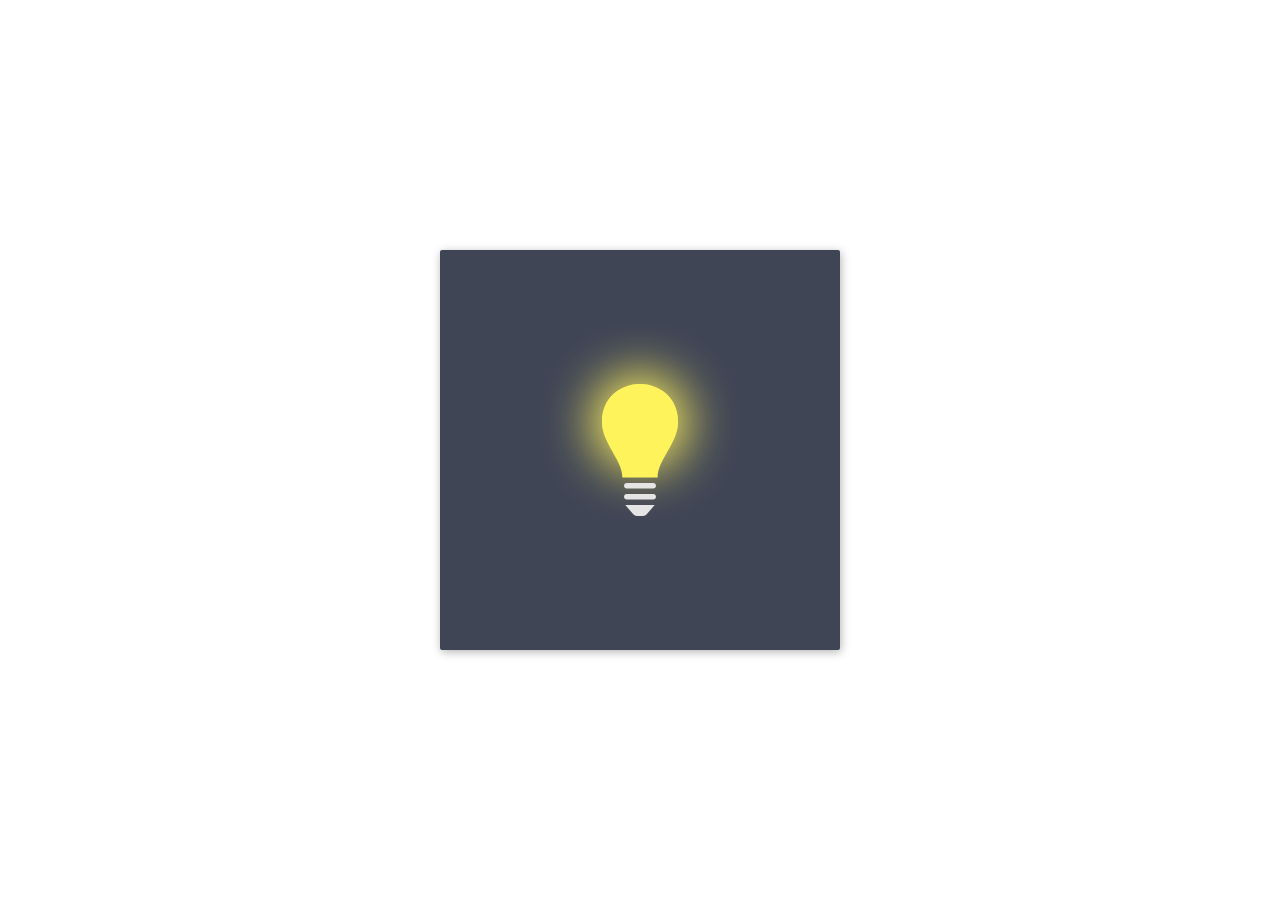
<file: day 42/index.html>
<!DOCTYPE html>
<html lang="en">
<head>
    <meta charset="UTF-8">
    <meta http-equiv="X-UA-Compatible" content="IE=edge">
    <meta name="viewport" content="width=device-width, initial-scale=1.0">
    <title>Day 42</title>
</head>
<style>
    .frame {
  position: absolute;
  top: 50%;
  left: 50%;
  width: 400px;
  height: 400px;
  margin-top: -200px;
  margin-left: -200px;
  border-radius: 2px;
  box-shadow: 1px 2px 10px 0px rgba(0, 0, 0, 0.3);
  overflow: hidden;
  background: #404556;
}

#bulb {
  position: absolute;
  z-index: 2;
  top: 134px;
  left: 162px;
  fill: #fff35c;
  transition: all 0.5s ease-in-out;
  cursor: pointer;
}
#bulb:hover {
  fill: #8c8f99;
}

#glow {
  position: absolute;
  width: 76px;
  height: 76px;
  background: #fff35c;
  border-radius: 50px;
  box-shadow: 0 0 50px 10px #fff35c;
  top: 134px;
  left: 162px;
  transition: all 0.5s ease-in-out;
}

#bulb:hover ~ #glow {
  opacity: 0;
}

#base {
  position: absolute;
  top: 233px;
  left: 184px;
  fill: #e5e5e5;
}

</style>
<body>
    <div class="frame">
        <svg width="76px" height="94px" viewBox="0 0 76 94" id="bulb" onclick="void(0);">
            <path d="M76,37.037 C76,59.939 55.6428571,75.427 55.6428571,93.5 L20.3571429,93.5 C20.3571429,75.427 0,59.9335 0,37.037 C0,13.1505 18.9891429,0 37.9782857,0 C56.9891429,0 76,13.167 76,37.037 L76,37.037 Z"></path>
        </svg>
        <div id="glow"></div>
        <svg width="32px" height="33px" viewBox="0 0 32 33" id="base">
            <path d="M29.3333333,0 L2.66666667,0 C1.19466667,0 0,1.232 0,2.75 C0,4.268 1.19466667,5.5 2.66666667,5.5 L29.3333333,5.5 C30.8053333,5.5 32,4.268 32,2.75 C32,1.232 30.8053333,0 29.3333333,0 L29.3333333,0 Z M29.3333333,11 L2.66666667,11 C1.19466667,11 0,12.232 0,13.75 C0,15.268 1.19466667,16.5 2.66666667,16.5 L29.3333333,16.5 C30.8053333,16.5 32,15.268 32,13.75 C32,12.232 30.8053333,11 29.3333333,11 L29.3333333,11 Z M30.6666667,22 L1.33333333,22 L9.072,31.1245 C10.0853333,32.3125 11.552,33 13.088,33 L18.9173333,33 C20.4533333,33 21.9146667,32.3125 22.928,31.1245 L30.6666667,22 L30.6666667,22 Z"></path>
        </svg>
    </div>
</body>
</html>
</file>
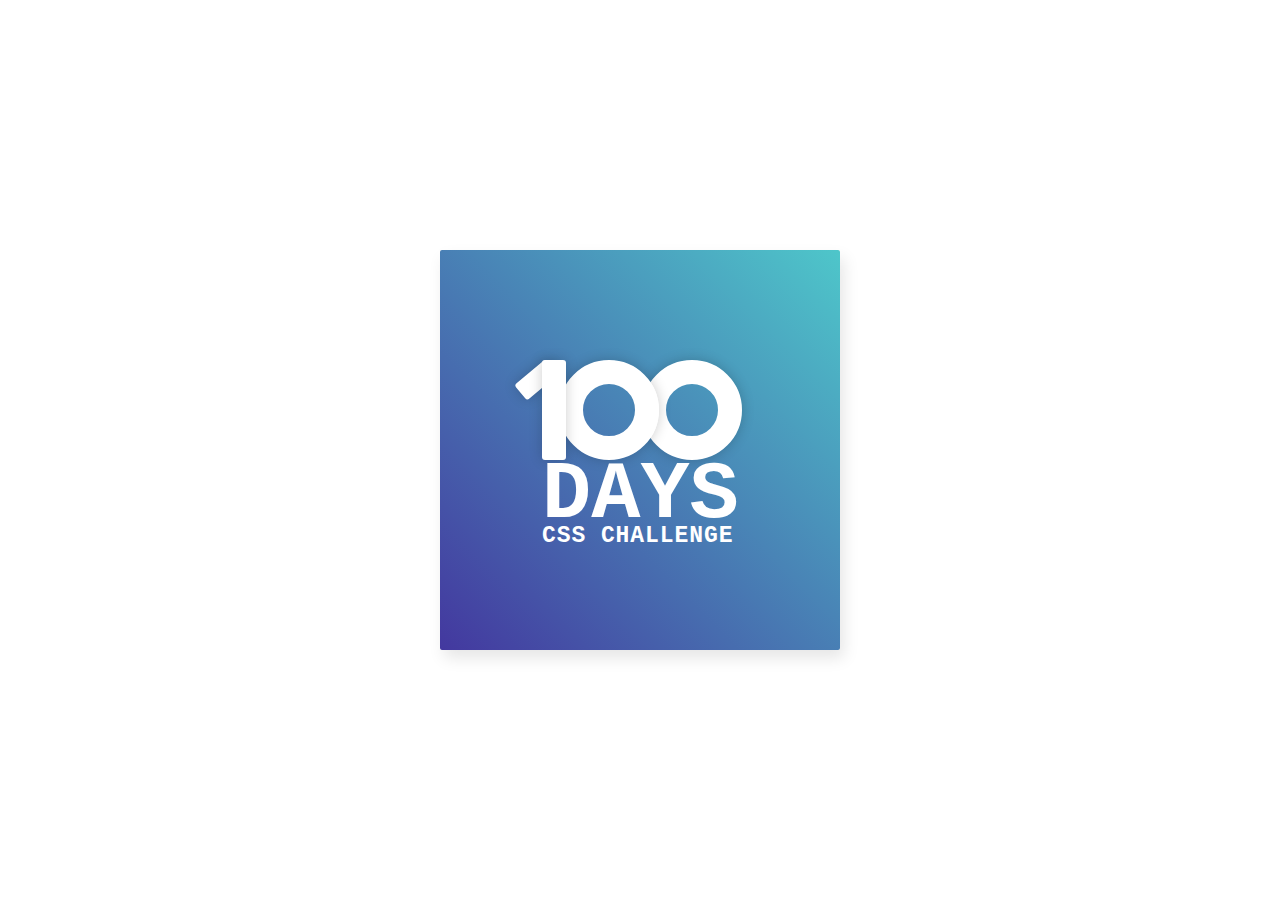
<file: day1/index.html>
<!DOCTYPE html>
<html lang="en">
<head>
    <meta charset="UTF-8">
    <meta http-equiv="X-UA-Compatible" content="IE=edge">
    <meta name="viewport" content="width=device-width, initial-scale=1.0">
    <title>DAY 1 </title>
    <link rel="stylesheet" href="style.css"/>

</head>
<body>
    <div class="frame">
  <div class="center">
    <div class="number">
      <div class="one-one"></div>
      <div class="one-two"></div>
      <div class="zero-one"></div>
      <div class="zero-two"></div>
    </div>
    <span class="big">Days</span>
    <span class="small">CSS Challenge</span>
  </div>
</div>
</body>
</html>
</file>
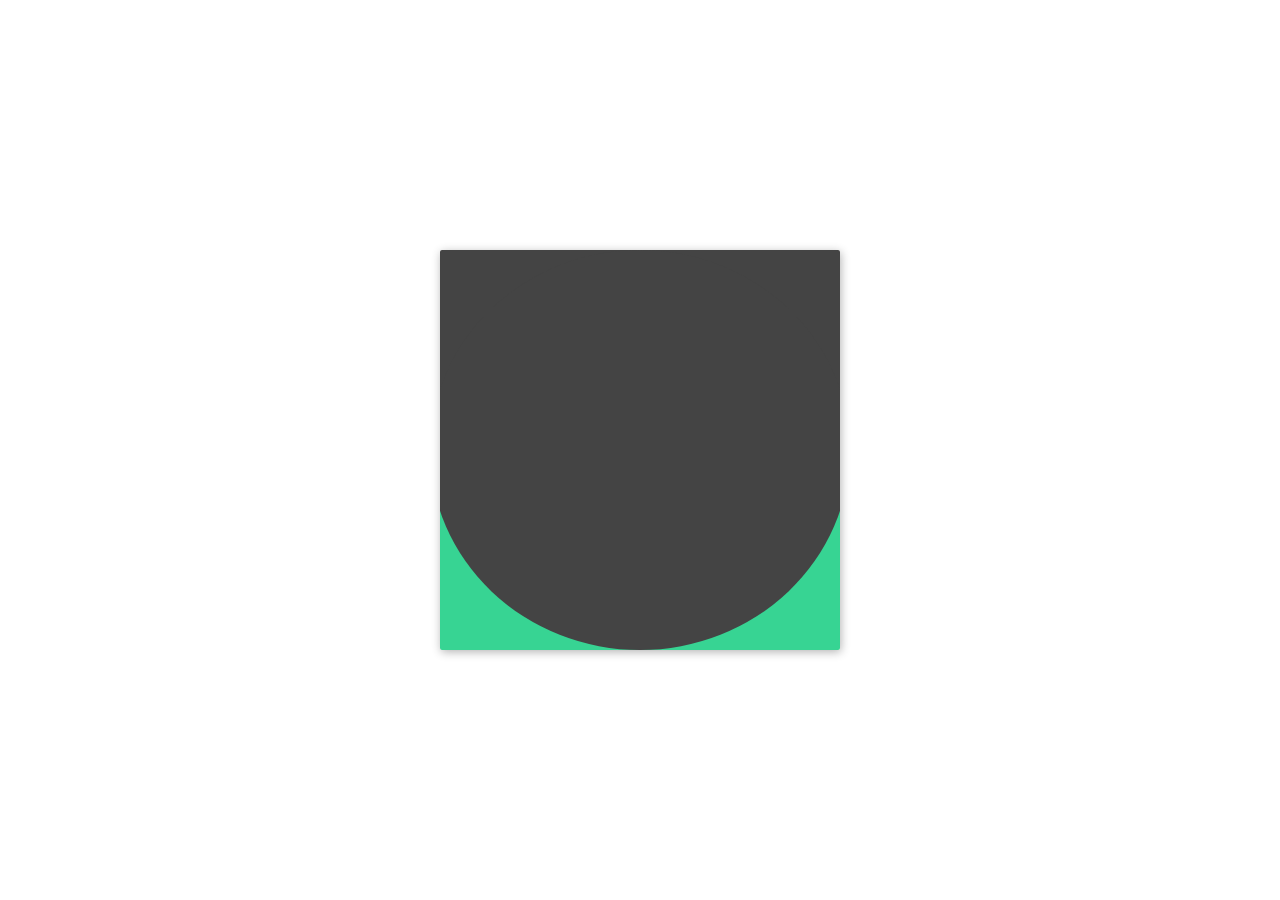
<file: day18/index.html>
<!DOCTYPE html>
<html lang="en">
<head>
    <meta charset="UTF-8">
    <meta http-equiv="X-UA-Compatible" content="IE=edge">
    <meta name="viewport" content="width=device-width, initial-scale=1.0">
    <title>DAY 18 </title>
    <link rel="stylesheet"  href="style.css">
</head>
<body>
<div class="frame">
    <div class="top"></div>
      <div class="bottom"></div>
      <div class="ellipse">
          <div class="grey"></div>
          <div class="green"></div>
      </div>
  </div>
  </body>
  </html>
</file>
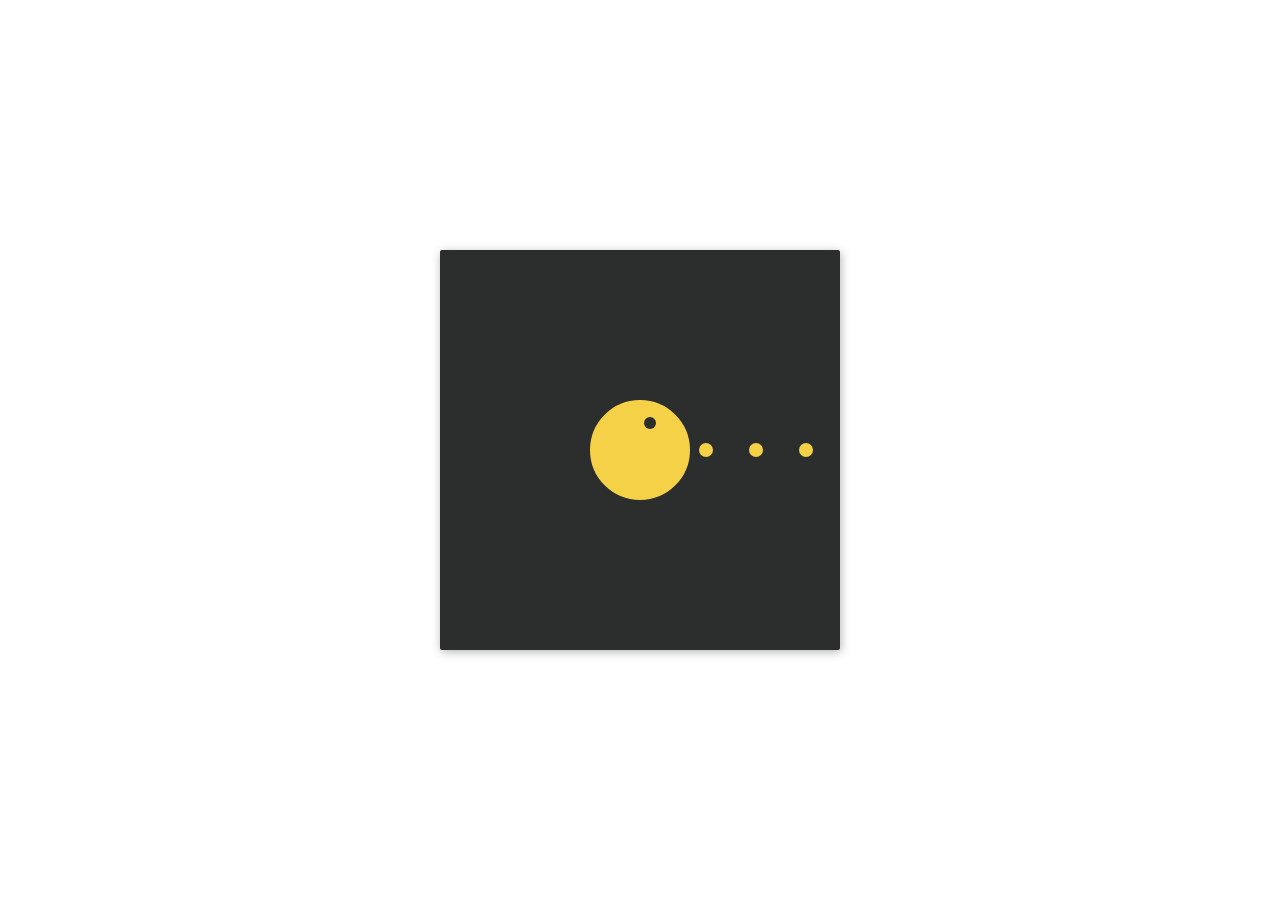
<file: day21/index.html>
<!DOCTYPE html>
<html lang="en">
<head>
    <meta charset="UTF-8">
    <meta http-equiv="X-UA-Compatible" content="IE=edge">
    <meta name="viewport" content="width=device-width, initial-scale=1.0">
    <title>DAY 21 </title>
    <link rel="stylesheet"  href="style.css">
</head>
<body>
    <div class="frame">
        <svg class="pacman">
            <circle cx="50" cy="50" r="25"/>
        </svg>
        <svg class="eye">
            <circle cx="6" cy="6" r="6"/>
        </svg>
        <svg class="dots">
            <polyline points="0,7 240,7"/>
        </svg>
    </div>
</body>
</html>
</file>
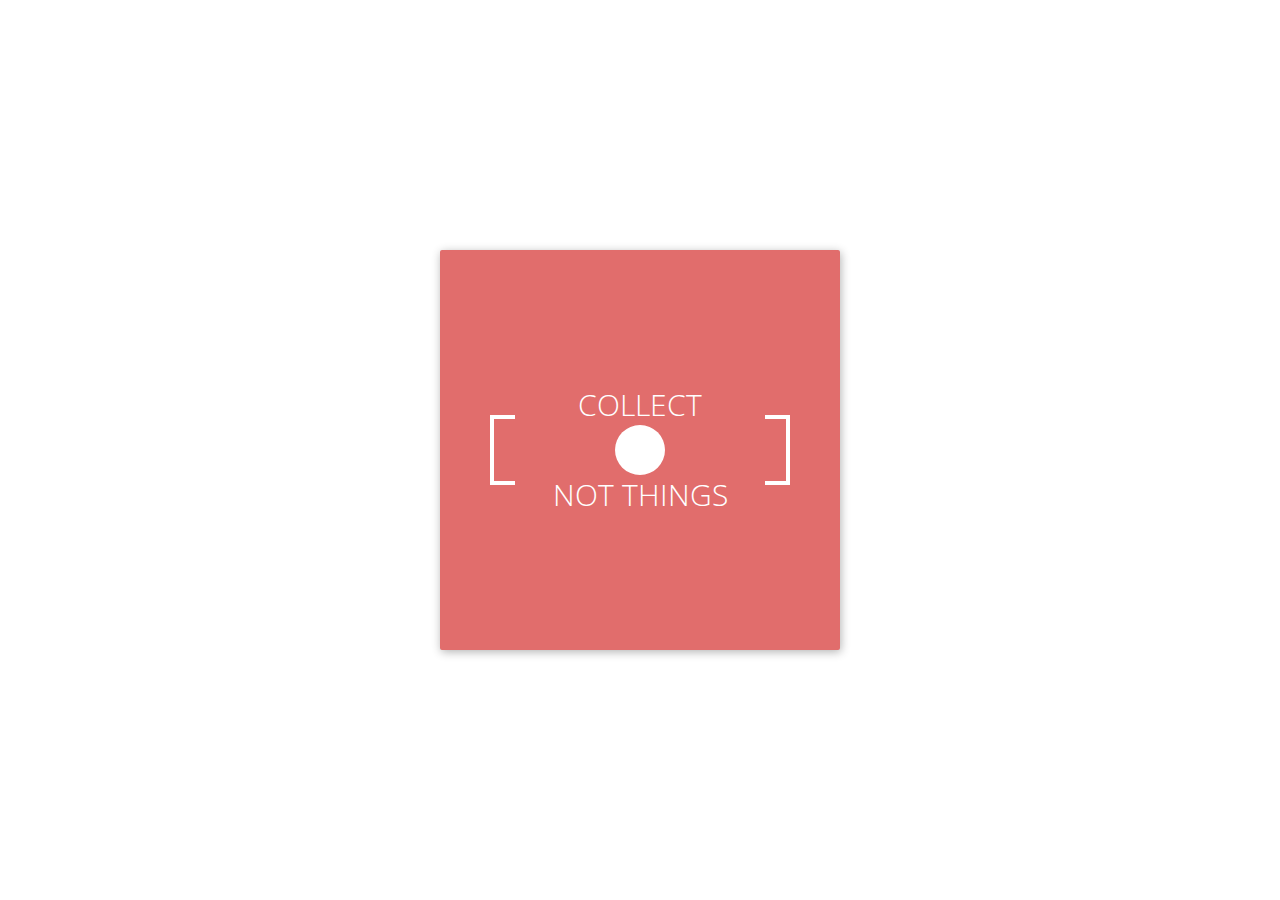
<file: day23/index.html>
<!DOCTYPE html>
<html lang="en">
<head>
    <meta charset="UTF-8">
    <meta http-equiv="X-UA-Compatible" content="IE=edge">
    <meta name="viewport" content="width=device-width, initial-scale=1.0">
    <title>DAY 23 </title>
    <link rel="stylesheet"  href="style.css">
</head>
<body>
    <div class="frame">
        <div class="circle"></div>
        <div class="line left"></div>
        <div class="line right"></div>
        <div class="bracket left"></div>
        <div class="bracket right"></div>
        <div class="small top">collect</div>
        <div class="big">moments</div>
        <div class="small bottom">not things</div>
        <div class="hide top"></div>
        <div class="hide bottom"></div>
    </div>
</body>
</html>
</file>
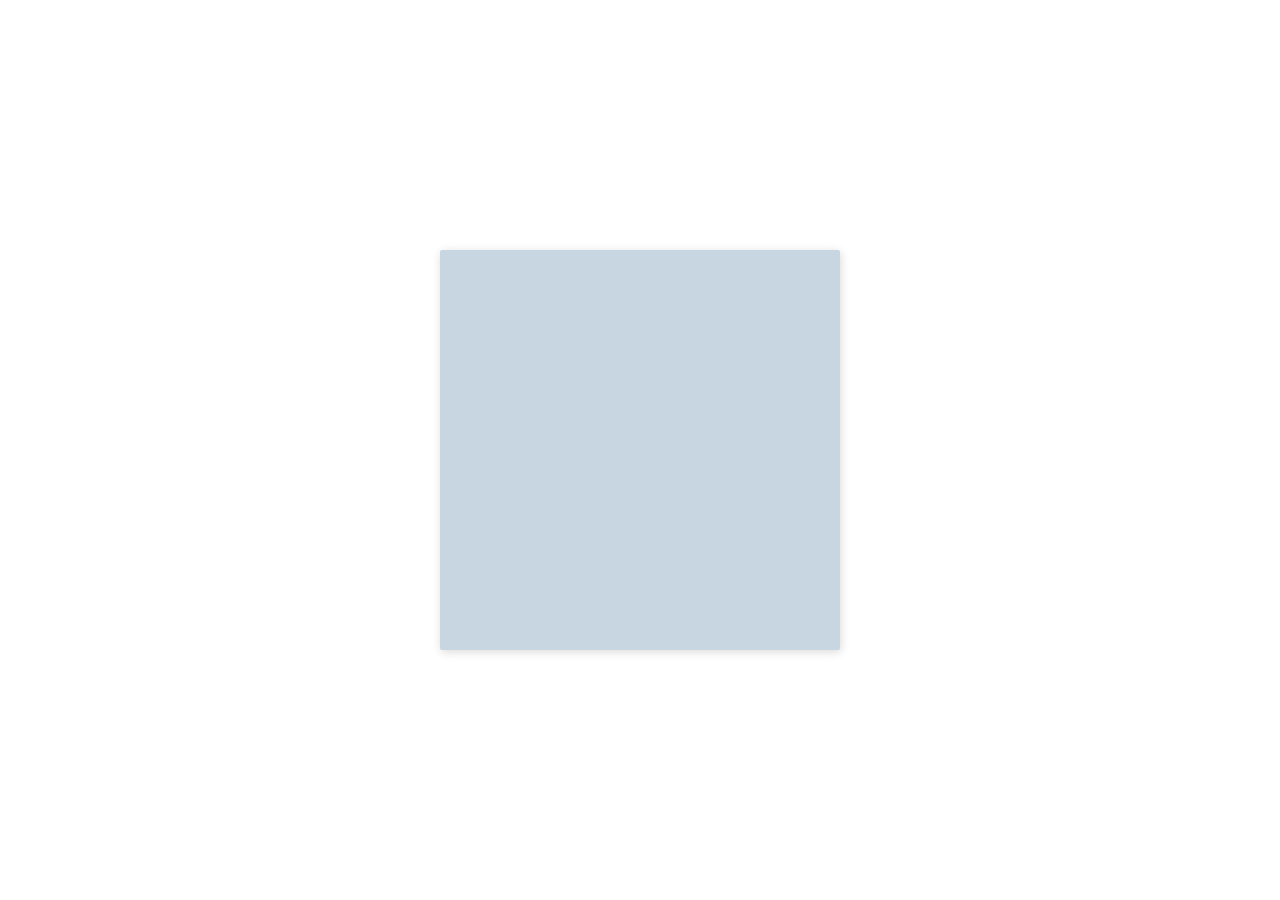
<file: day26/index.html>
<!DOCTYPE html>
<html lang="en">
<head>
    <meta charset="UTF-8">
    <meta http-equiv="X-UA-Compatible" content="IE=edge">
    <meta name="viewport" content="width=device-width, initial-scale=1.0">
    <title>DAY 26 </title>
    <link rel="stylesheet"  href="style.css">
</head>
<body>
    <div class="frame">
        <div class="card active">
              <div class="number-bg"></div>
              <div class="number">1</div>
              <div class="text">
                  <span class="headline">The couch</span>
                  <p>If you want to grow, get outside<br/> your comfort zone.</p>
              </div>
              <div class="button">Ok</div>	
        </div>
          <div class="card">
              <div class="number-bg"></div>
              <div class="number">2</div>
              <div class="text">
                  <span class="headline">Failing is learning</span>
                  <p>Pick yourself up, dust yourself off,<br/> and start again.</p>
              </div>
              <div class="button">Ok</div>	
        </div>
          <div class="card">
              <div class="number-bg"></div>
              <div class="number">3</div>
              <div class="text">
                  <span class="headline">Flowers and rainbows</span>
                  <p>Always be yourself,<br/> unless you can be a unicorn.</p>
              </div>
              <div class="button">Ok</div>	
        </div>
      </div>


      <script>
        let active = 1;
        document.querySelectorAll('.button').addEventListener('click', function() {
	document.querySelector(`.card:nth-child(${active})`).removeClass('active').classList.add('inactive');
	if (active == 3) {
		active = 0;
	}
	active++;
	document.querySelector('.card:nth-child(' + active + ')').removeClass('inactive').classList.add('active');
});
      </script>
</body>
</html>
</file>
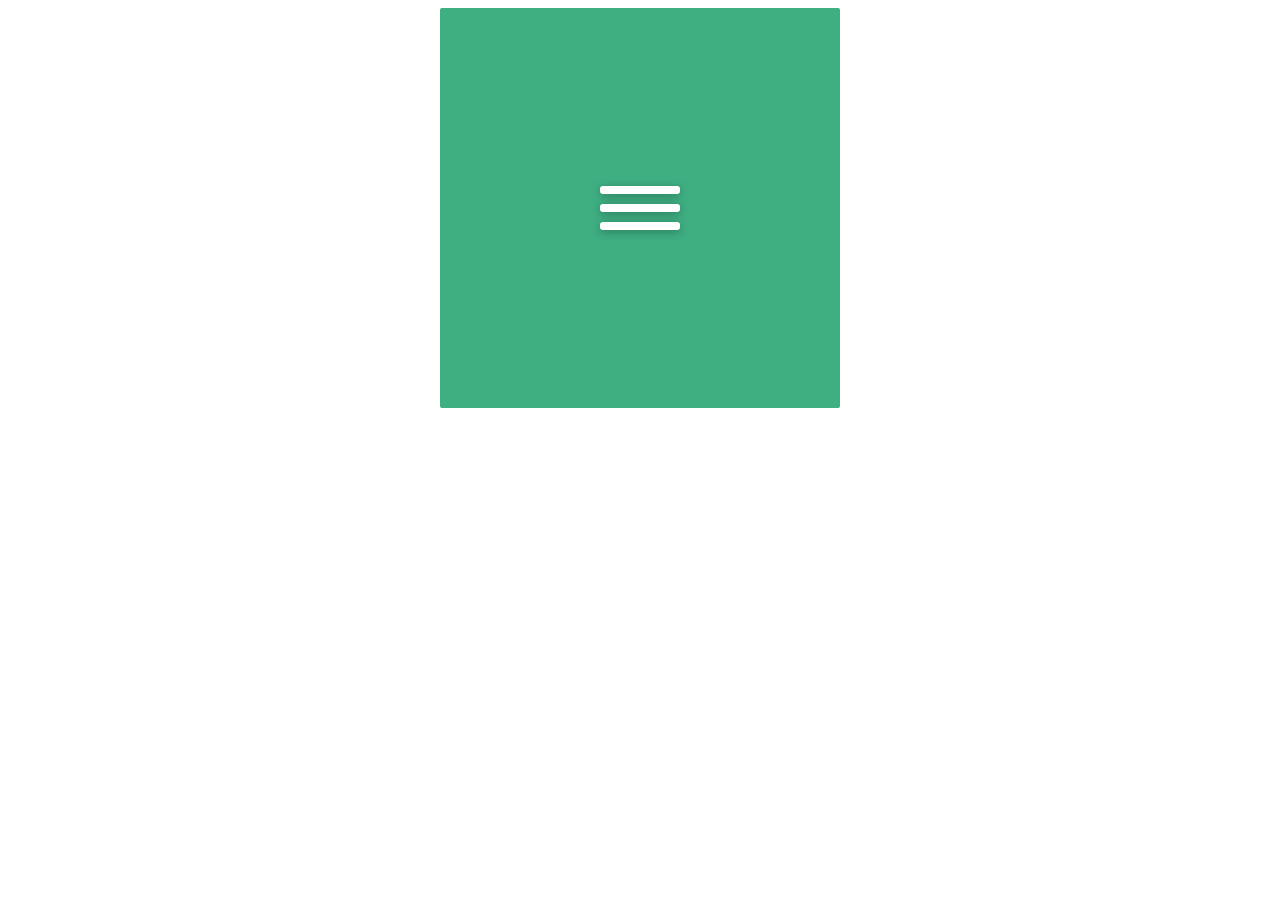
<file: day2.html>
<!DOCTYPE html>
<html lang="en">
<head>
    <meta charset="UTF-8">
    <meta http-equiv="X-UA-Compatible" content="IE=edge">
    <meta name="viewport" content="width=device-width, initial-scale=1.0">
    <title>DAY 2 </title>
 
</head>
<style>

    .frame{
        margin: 0 auto;
        justify-content: center;
        display: flex;
        align-items: center;
        background-color: #3FAF82;
        width: 400px;
        height: 400px ;
        border-radius: 2px;
    }

    .center{
        display: flex;
        flex-direction: column;
        cursor: pointer;
    }

    .one{
        background-color: white;
        width: 80px;
        height: 8px;
        border-radius:3px ;
        box-shadow: 0 2px 10px 0 rgba(0, 0, 0, 0.3)
    }
#n1 ,#n3 {
    margin:10px 0px;
}

.center:active{
    padding: 0;
}

</style>
<body>
    <div class="frame">
  <div class="center">
       <div class="one" id="n1"></div>
      <div class="one" id="n2"  ></div>
      <div class="one" id="n3"  ></div>
   </div>
</div>
</body>
</html>
</file>
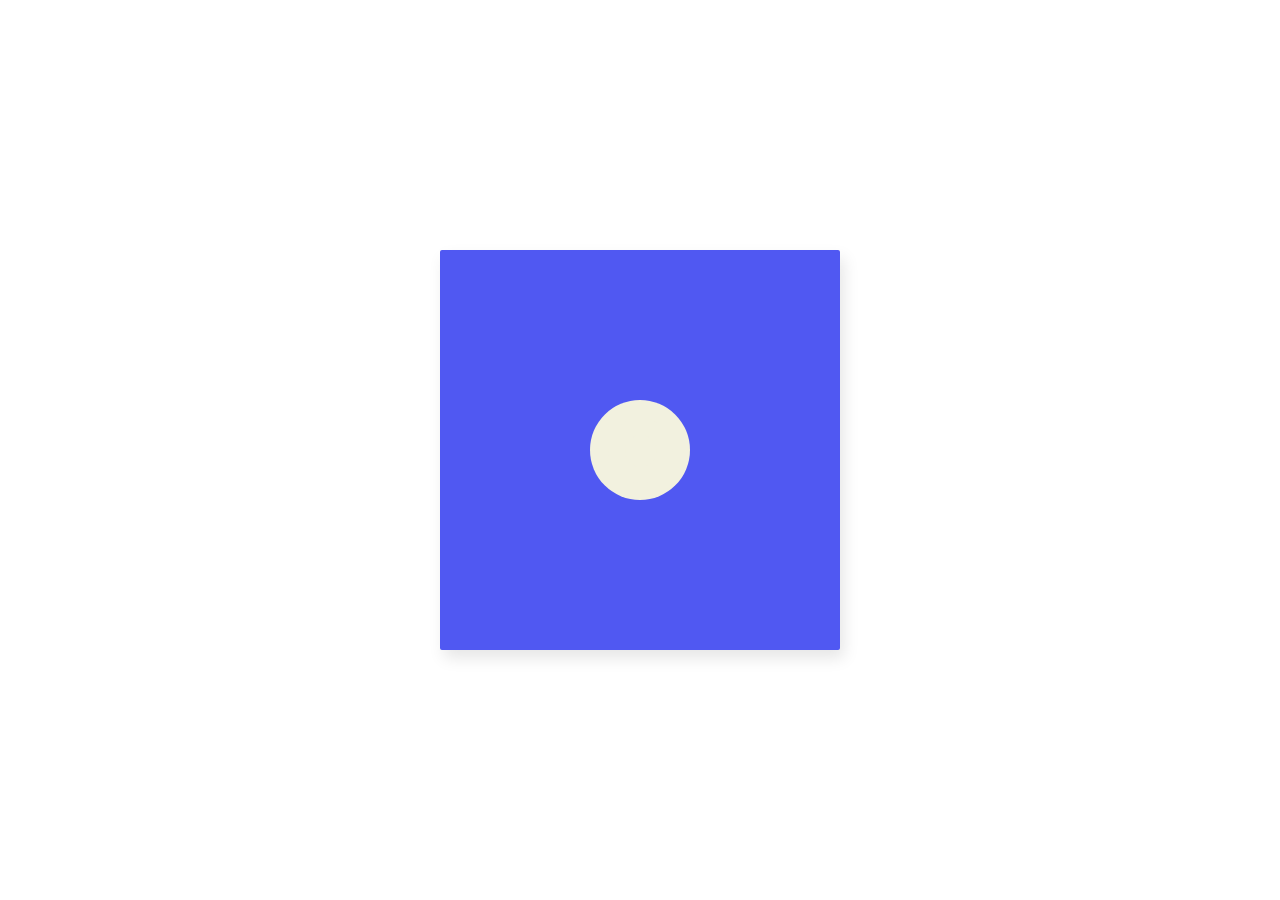
<file: day4.html>
<!DOCTYPE html>
<html lang="en">
<head>
    <meta charset="UTF-8">
    <meta http-equiv="X-UA-Compatible" content="IE=edge">
    <meta name="viewport" content="width=device-width, initial-scale=1.0">
    <title>DAY 4 </title>
 
</head>
<style>
    @import url(https://fonts.googleapis.com/css?family=Open+Sans:700,300);

:root {
	--white: #F2F1DF;
	--blue: #5058F2;
	--babyblue: #6B71F2;
	--blueshadow: #262A73;
}

.frame {
  position: absolute;
  top: 50%;
  left: 50%;
  width: 400px;
  height: 400px;
  margin-top: -200px;
  margin-left: -200px;
  border-radius: 2px;
	box-shadow: 4px 8px 16px 0 rgba(0,0,0,0.1);
	overflow: hidden;
  background-color: var(--blue);
	font-family: 'Open Sans', Helvetica, sans-serif;
	-webkit-font-smoothing: antialiased;
	-moz-osx-font-smoothing: grayscale;
	z-index: -1;
}

.center {
	top: 100px;
	left: 100px;
	position: absolute;
	width: 200px;
	height: 200px;
	border-radius: 50%;
}

.dot-1 {
	position: absolute;
	top: 50px;
	left: 50px;
	width: 100px;
	height: 100px;
	background-color: var(--white);
	border-radius: 50%;
	z-index: 2;
	animation: dot-1-dance 3s cubic-bezier(0.250, 0.460, 0.450, 0.940) infinite alternate both;
}

.dot-2 {
	position: absolute;
	top: 68px;
	left: 68px;
	width: 65px;
	height: 65px;
	background-color: var(--white);
	border-radius: 50%;
	z-index: 3;
	animation: dot-2-dance 3s cubic-bezier(0.250, 0.460, 0.450, 0.940) .15s infinite alternate both;
}

.dot-3 {
	position: absolute;
	top: 85px;
	left: 85px;
	width: 32px;
	height: 32px;
	background-color: var(--white);
	border-radius: 50%;
	z-index: 4;
	animation: dot-3-dance 3s cubic-bezier(0.250, 0.460, 0.450, 0.940) .3s infinite alternate both;
}



/* Keyframes */

@keyframes dot-1-dance {
  0%, 10% {
    transform: scale(0);
    opacity: .25;
  }
  100% {
    transform: scale(1);
    opacity: 1;
		box-shadow: 2px 2px 12px 4px rgba(0,0,0,0.25);
  }
}

@keyframes dot-2-dance {
  0%, 40% {
    transform: scale(0);
    opacity: .25;
  }
  100% {
    transform: scale(1);
    opacity: 1;
		box-shadow: 1.5px 1.5px 8px 1.5px rgba(0,0,0,0.25);
  }
}

@keyframes dot-3-dance {
  0%, 70% {
    transform: scale(0);
    opacity: .25;
  }
	100% {
    transform: scale(1);
    opacity: 1;
		box-shadow: 1px 1px 8px 1px rgba(0,0,0,0.25);
  }
}
</style>
<body>
    <div class="frame">
        <div class="center">
              <div class="dot-1"></div>
              <div class="dot-2"></div>
              <div class="dot-3"></div>
        </div>
      </div>
</body>
</html>
</file>
<file: day1/style.css>
@import url(https://fonts.googleapis.com/css?family=Open+Sans:700,300);
.frame {
  position: absolute;
  top: 50%;
  left: 50%;
  width: 400px;
  height: 400px;
  margin-top: -200px;
  margin-left: -200px;
  border-radius: 2px;
	box-shadow: 4px 8px 16px 0 rgba(0,0,0,0.1);
	overflow: hidden;
  background:linear-gradient(to top right, #43389F 0%, #4ec6ca 100%);
  color: #333;
	font-family: 'Open Sans', Helvetica, sans-serif;
	-webkit-font-smoothing: antialiased;
	-moz-osx-font-smoothing: grayscale;
}

.center {
	position: absolute;
top: 50.8%;
left: 50.5%;
transform: translate(-50%, -50%);
}

.number {
    position: relative;
    height: 100px;
    width: 200px;
}

.number .one-one {
    position: absolute;
    z-index: 1;
    top: 0;
    left: -16px;
    height: 40px;
    width: 20px;
    background: #fff;
    border-radius: 3px;
    transform: rotate(50deg);
    box-shadow: 0 0 13px 0 rgba(0, 0, 0, 0.2);
}

.number .one-two {
    position: absolute;
    z-index: 10;
    top: 0;
    left: 0px;
    height: 100px;
    width: 24px;
    background: #fff;
    border-radius: 3px;
    box-shadow: 0 0 13px 0 rgba(0, 0, 0, 0.2);
}

 .number .zero-two {
    position: absolute;
    z-index: 8;
    top: 0;
    left: 17px;
    box-sizing: border-box;
    height: 100px;
    width: 100px;
    border-radius: 50%;
    border: 24px solid #fff;
    box-shadow: 0 0 13px 0 rgba(0, 0, 0, 0.2);
}

.number .zero-one, .number .zero-two {
    position: absolute;
    z-index: 8;
    top: 0;
    left: 17px;
    box-sizing: border-box;
    height: 100px;
    width: 100px;
    border-radius: 50%;
    border: 24px solid #fff;
    box-shadow: 0 0 13px 0 rgba(0, 0, 0, 0.2);
}

.number .zero-two {
    z-index: 6;
    left: 100px;
}

.big {
    position: relative;
    z-index: 20;
    display: block;
    font-size: 82px;
    line-height: 60px;
    text-transform: uppercase;
    font-weight: 700;
    margin-top: 6px;
}

.small {
    position: relative;
    z-index: 20;
    display: block;
    font-size: 23px;
    line-height: 20px;
    text-transform: uppercase;
    font-weight: 700;
    letter-spacing: 0.04em;
}

.frame {
    font-family: "Courier New", "Courier", sans-serif;
    color: #fff;
}
</file>
<file: day18/style.css>
.frame {
  position: absolute;
  top: 50%;
  left: 50%;
  width: 400px;
  height: 400px;
  margin-top: -200px;
  margin-left: -200px;
  border-radius: 2px;
  box-shadow: 1px 2px 10px 0px rgba(0, 0, 0, 0.3);
  -webkit-font-smoothing: antialiased;
  -moz-osx-font-smoothing: grayscale;
  overflow: hidden;
}

.top, .bottom {
  position: absolute;
  width: 100%;
  height: 200px;
  top: 0;
  left: 0;
  background: #444;
}

.bottom {
  top: 50%;
  background: #37D493;
}

.ellipse {
  position: absolute;
  z-index: 2;
  width: 420px;
  height: 400px;
  top: 0;
  left: -10px;
  transform-style: preserve-3d;
  animation: elastic 5s ease-in-out infinite;
}

.ellipse .grey, .ellipse .green {
  position: absolute;
  width: 420px;
  height: 400px;
  background: #444;
  backface-visibility: hidden;
  border-radius: 50%;
  z-index: 2;
  transform: rotateX(0);
}

.ellipse .green {
  background: #37D493;
  z-index: 1;
  transform: rotateX(180deg);
}

@keyframes elastic {
  0% {
    transform: rotateX(90deg);
  }
  15% {
    transform: rotateX(150deg);
  }
  20% {
    transform: rotateX(50deg);
  }
  25% {
    transform: rotateX(120deg);
  }
  30% {
    transform: rotateX(70deg);
  }
  35% {
    transform: rotateX(100deg);
  }
  40% {
    transform: rotateX(83deg);
  }
  45% {
    transform: rotateX(93deg);
  }
  50% {
    transform: rotateX(90deg);
  }
  65% {
    transform: rotateX(30deg);
  }
  70% {
    transform: rotateX(130deg);
  }
  75% {
    transform: rotateX(60deg);
  }
  80% {
    transform: rotateX(110deg);
  }
  85% {
    transform: rotateX(80deg);
  }
  90% {
    transform: rotateX(97deg);
  }
  95% {
    transform: rotateX(87deg);
  }
  100% {
    transform: rotateX(90deg);
  }
}
/*# sourceMappingURL=style.css.map */
</file>
<file: day21/style.css>
.frame {
  position: absolute;
  top: 50%;
  left: 50%;
  width: 400px;
  height: 400px;
  margin-top: -200px;
  margin-left: -200px;
  border-radius: 2px;
  box-shadow: 1px 2px 10px 0px rgba(0, 0, 0, 0.3);
  background: #2C2E2E;
  overflow: hidden;
}

.pacman {
  position: absolute;
  width: 100px;
  height: 100px;
  top: 150px;
  left: 150px;
  fill: none;
  stroke: #F4D146;
  stroke-width: 50px;
  stroke-linecap: butt;
  stroke-dasharray: 157;
  animation: mouth 0.7s ease-in-out infinite;
}

.eye {
  position: absolute;
  width: 12px;
  height: 12px;
  top: 167px;
  left: 204px;
  fill: #2C2E2E;
  animation: eye 0.7s ease-in-out infinite;
}

.dots {
  position: absolute;
  height: 14px;
  width: 240px;
  top: 193px;
  left: 180px;
  stroke: #F4D146;
  stroke-width: 14px;
  stroke-dasharray: 0px 50px;
  stroke-linecap: round;
  animation: points 0.7s linear infinite;
  stroke-dashoffset: 14;
}

@keyframes mouth {
  0%, 100% {
    stroke-dashoffset: 0;
    transform: rotate(0deg) translate3d(0, 0, 0);
  }
  50% {
    stroke-dashoffset: 39.25;
    transform: rotate(45deg);
  }
}

@keyframes eye {
  0%, 100% {
    transform: translate3d(0, 0, 0);
  }
  50% {
    transform: translate3d(-6px, -3px, 0);
  }
}

@keyframes points {
  0% {
    stroke-dashoffset: 14;
    transform: translate3d(0, 0, 0);
  }
  100% {
    stroke-dashoffset: 64;
  }
}
/*# sourceMappingURL=style.css.map */
</file>
<file: day23/style.css>
@import url(https://fonts.googleapis.com/css?family=Open+Sans:800,300);
.frame {
  position: absolute;
  top: 50%;
  left: 50%;
  width: 400px;
  height: 400px;
  margin-top: -200px;
  margin-left: -200px;
  border-radius: 2px;
  box-shadow: 1px 2px 10px 0px rgba(0, 0, 0, 0.3);
  overflow: hidden;
  background: #E16D6C;
  color: #fff;
  font-family: "Open Sans", Helvetica, sans-serif;
}

.circle {
  position: absolute;
  z-index: 10;
  height: 50px;
  width: 50px;
  top: 175px;
  left: 175px;
  background: #fff;
  border-radius: 50%;
  animation: circle 1s ease-in-out;
  animation-fill-mode: forwards;
}

.line {
  position: absolute;
  z-index: 10;
  width: 150px;
  height: 4px;
  top: 198px;
  background: #fff;
  transform: scaleX(0);
}
.line.left {
  left: 50px;
  transform-origin: 100% 50%;
  animation: lines 1s ease-in-out 0.8s, line-left 1s steps(1) 0.8s;
}
.line.right {
  right: 50px;
  transform-origin: 0% 50%;
  animation: lines 1s ease-in-out 0.8s, line-right 1s steps(1) 0.8s;
}

.bracket {
  position: absolute;
  z-index: 10;
  height: 70px;
  width: 4px;
  top: 165px;
  background: #fff;
  animation: bracket 0.4s ease-out 1.7s;
  animation-fill-mode: both;
}
.bracket:before, .bracket:after {
  position: absolute;
  display: block;
  content: "";
  width: 25px;
  height: 4px;
  background: #fff;
}
.bracket.left {
  left: 50px;
}
.bracket.left:before {
  top: 0;
  left: 0;
  transform-origin: 0% 50%;
  animation: bracket-line 0.2s ease-out 2.1s;
  animation-fill-mode: both;
}
.bracket.left:after {
  bottom: 0;
  left: 0;
  transform-origin: 0% 50%;
  animation: bracket-line 0.2s ease-out 2.1s;
  animation-fill-mode: both;
}
.bracket.right {
  right: 50px;
}
.bracket.right:before {
  top: 0;
  right: 0;
  transform-origin: 100% 50%;
  animation: bracket-line 0.2s ease-out 2.1s;
  animation-fill-mode: both;
}
.bracket.right:after {
  bottom: 0;
  right: 0;
  transform-origin: 100% 50%;
  animation: bracket-line 0.2s ease-out 2.1s;
  animation-fill-mode: both;
}

.big {
  position: absolute;
  z-index: 5;
  top: 173px;
  width: 400px;
  text-align: center;
  font-weight: 800;
  font-size: 50px;
  color: #FFFFFF;
  line-height: 50px;
  text-transform: uppercase;
}

.hide {
  position: absolute;
  z-index: 7;
  width: 400px;
  height: 50px;
  background: #E16D6C;
  left: 0;
  animation: reveal 0.4s ease-out 1.7s;
  animation-fill-mode: both;
}
.hide.top {
  bottom: 49%;
  transform-origin: 50% 0%;
}
.hide.bottom {
  top: 49%;
  transform-origin: 50% 100%;
}

.small {
  position: absolute;
  z-index: 10;
  width: 400px;
  text-align: center;
  left: 0;
  font-weight: 300;
  font-size: 30px;
  color: #FFFFFF;
  line-height: 30px;
  text-transform: uppercase;
}
.small.top {
  top: 140px;
  animation: small-top 0.5s ease-out 2.2s;
  animation-fill-mode: both;
}
.small.bottom {
  bottom: 140px;
  animation: small-bottom 0.5s ease-out 2.2s;
  animation-fill-mode: both;
}

@keyframes circle {
  0% {
    transform: scale(1);
  }
  50% {
    transform: scale(1.2);
  }
  90%, 100% {
    transform: scale(0);
  }
}
@keyframes lines {
  0% {
    transform: scaleX(0);
  }
  50% {
    transform: scaleX(1);
  }
  100% {
    transform: scaleX(0);
  }
}
@keyframes line-left {
  0% {
    transform-origin: 100% 50%;
  }
  50%, 100% {
    transform-origin: 0% 50%;
  }
}
@keyframes line-right {
  0% {
    transform-origin: 0% 50%;
  }
  50%, 100% {
    transform-origin: 100% 50%;
  }
}
@keyframes bracket {
  0% {
    transform: scaleY(0);
  }
  100% {
    transform: scaleY(1);
  }
}
@keyframes bracket-line {
  0% {
    transform: scaleX(0);
  }
  100% {
    transform: scaleX(1);
  }
}
@keyframes reveal {
  0% {
    transform: scaleY(1);
  }
  100% {
    transform: scaleY(0);
  }
}
@keyframes small-top {
  0% {
    transform: translateX(-20px);
    opacity: 0;
  }
  100% {
    transform: translateX(0);
    opacity: 1;
  }
}
@keyframes small-bottom {
  0% {
    transform: translateX(20px);
    opacity: 0;
  }
  100% {
    transform: translateX(0);
    opacity: 1;
  }
}

/*# sourceMappingURL=style.css.map */
</file>
<file: day26/style.css>
@import url(https://fonts.googleapis.com/css?family=Open+Sans:600,400);
.frame {
  position: absolute;
  top: 50%;
  left: 50%;
  width: 400px;
  height: 400px;
  margin-top: -200px;
  margin-left: -200px;
  border-radius: 2px;
  box-shadow: 1px 2px 10px 0px rgba(0, 0, 0, 0.15);
  overflow: hidden;
  background: #C7D6E1;
  color: #fff;
  font-family: "Open Sans", Helvetica, sans-serif;
  -webkit-font-smoothing: antialiased;
  -moz-osx-font-smoothing: grayscale;
}

.card {
  position: absolute;
  z-index: 0;
  width: 240px;
  height: 150px;
  top: 125px;
  left: 80px;
  background: #fff;
  box-shadow: 4px 8px 12px 0px rgba(0, 0, 0, 0.1);
  border-radius: 3px;
  overflow: hidden;
  pointer-events: none;
  opacity: 0;
  transform: scale(0.5);
}
.card.active {
  pointer-events: all;
  z-index: 1;
  animation: fadeIn 0.6s ease-in-out both 0.5s;
}
.card.inactive {
  z-index: 2;
  animation: fadeOut 0.5s ease-in-out both;
}
.card .number-bg {
  position: absolute;
  width: 60px;
  height: 60px;
  top: -31px;
  right: -31px;
  background: #8391A1;
  transform: rotate(45deg);
}
.card .number {
  position: absolute;
  top: 6px;
  right: 8px;
  font-size: 13px;
  line-height: 13px;
  font-weight: 600;
  color: #fff;
}
.card .text {
  text-align: center;
  padding: 20px 10px;
}
.card .text .headline {
  display: block;
  font-size: 14px;
  line-height: 22px;
  font-weight: 600;
  color: #616E7D;
  margin-bottom: 8px;
}
.card .text p {
  font-size: 12px;
  line-height: 17px;
  color: #8391A1;
  margin: 0;
}
.card .button {
  position: absolute;
  width: 100%;
  height: 40px;
  bottom: 0;
  left: 0;
  right: 0;
  background: #3CA7FB;
  cursor: pointer;
  text-align: center;
  text-transform: uppercase;
  line-height: 38px;
  font-size: 13px;
  transition: all 0.3s ease-in-out;
}
.card .button:hover {
  background: #2196F3;
}

@keyframes fadeIn {
  from {
    opacity: 0;
    transform: scale(0.9);
  }
  to {
    opacity: 1;
    transform: scale(1);
  }
}
@keyframes fadeOut {
  from {
    opacity: 1;
    transform: scale(1);
  }
  to {
    opacity: 0;
    transform: scale(1.15);
  }
}

/*# sourceMappingURL=style.css.map */
</file>
